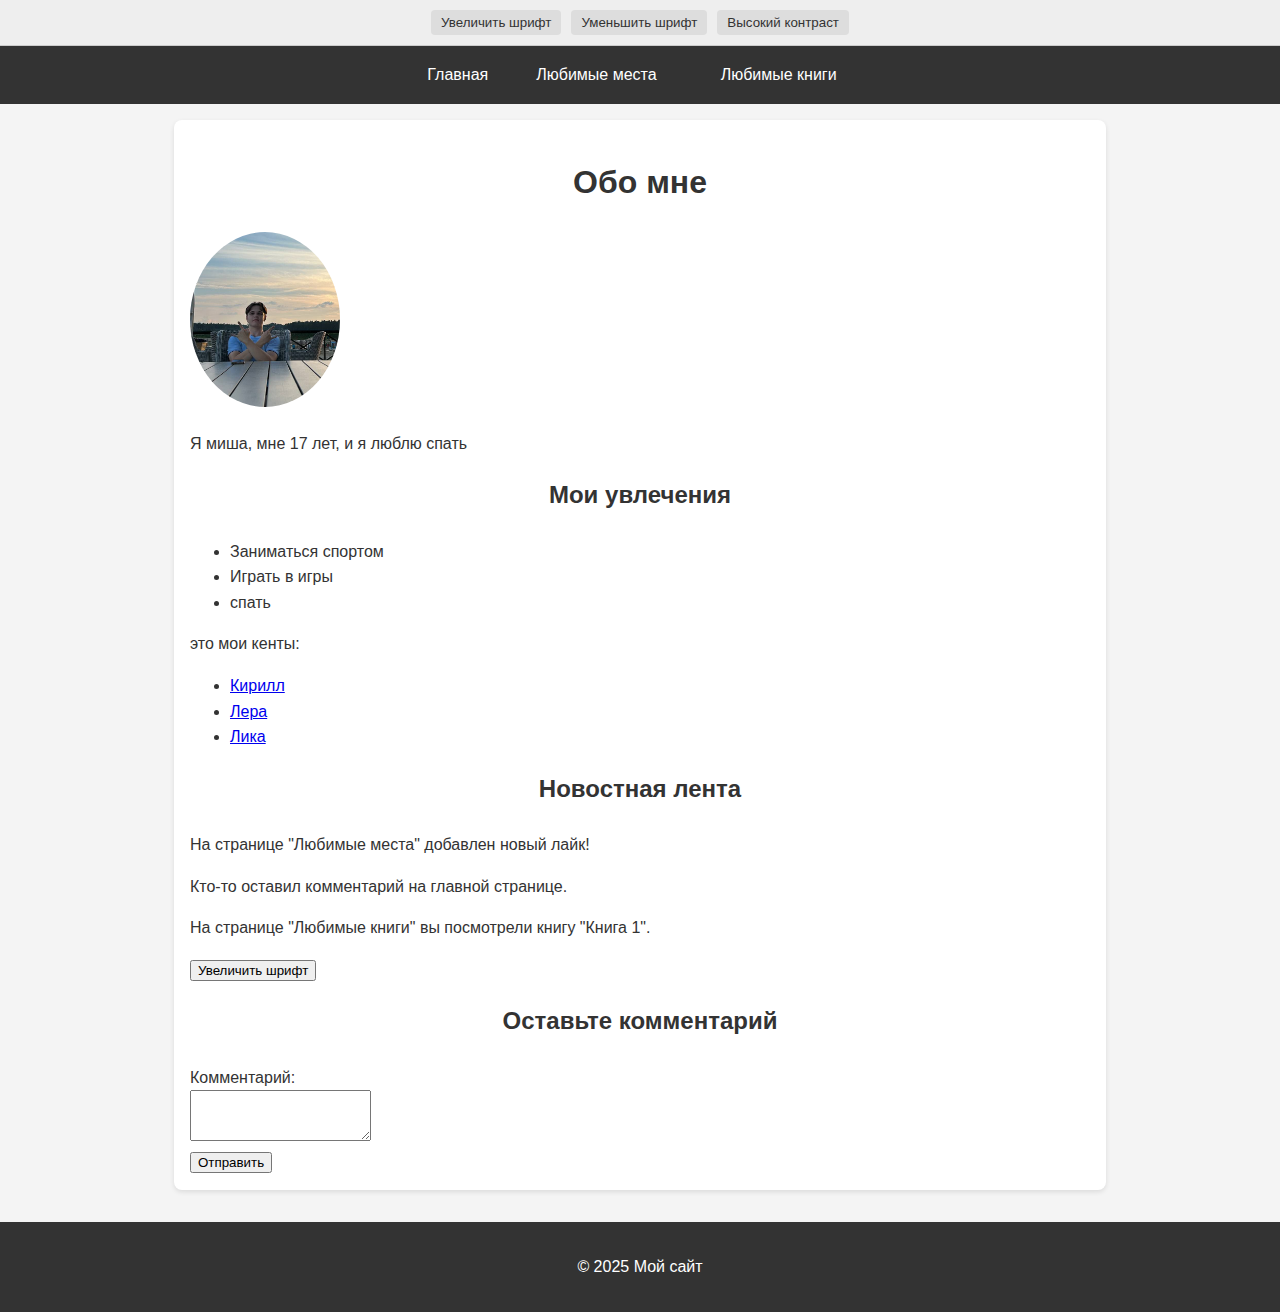
<file: index.html>
<!DOCTYPE html>
<html lang="ru">
<head>
    <meta charset="UTF-8">
    <meta name="viewport" content="width=device-width, initial-scale=1.0">
    <title>Главная страница</title>
    <link rel="stylesheet" href="style.css">
</head>
<body>

    <div class="accessibility-nav">
        <button id="increase-font">Увеличить шрифт</button>
        <button id="decrease-font">Уменьшить шрифт</button>
        <button id="toggle-contrast">Высокий контраст</button>
    </div>
    <header>
        <nav>
            <ul>
                <li>Главная</li>
                <li><a href="places.html">Любимые места</a></li>
                <li><a href="books.html">Любимые книги</a></li>
            </ul>
        </nav>
    </header>

    <main>
        <h1>Обо мне</h1>
        <h8><img src="pic/z.png" alt="Мое фото" class="profile-photo"></h8>
        <p>Я миша, мне 17 лет, и я люблю спать</p>

        <h2>Мои увлечения</h2>
        <ul>
            <li>Заниматься спортом</li>
            <li>Играть в игры</li>
            <li>спать</li>
        </ul>

        <p>это мои кенты:</p>
        <ul>
            <li><a href="https://t.me/winderlav">Кирилл</a></li>
            <li><a href="https://t.me/lerkavvl">Лера</a></li>
            <li><a href="https://t.me/likallk">Лика</a></li>
        </ul>

        <h2>Новостная лента</h2>
        <div id="news-feed">
            <!-- Здесь будет автоматически добавляться информация с других страниц -->
        </div>
        <button id="increase-font" aria-label="Увеличить размер шрифта">Увеличить шрифт</button>
        <h2>Оставьте комментарий</h2>
        <form id="comment-form">
            <label for="comment">Комментарий:</label><br>
            <textarea id="comment" rows="3"></textarea><br>
            <button type="submit">Отправить</button>
        </form>
    </main>

    <footer>
        <p>© 2025 Мой сайт</p>
    </footer>

    <script src="app.js"></script>
</body>
</html>
</file>
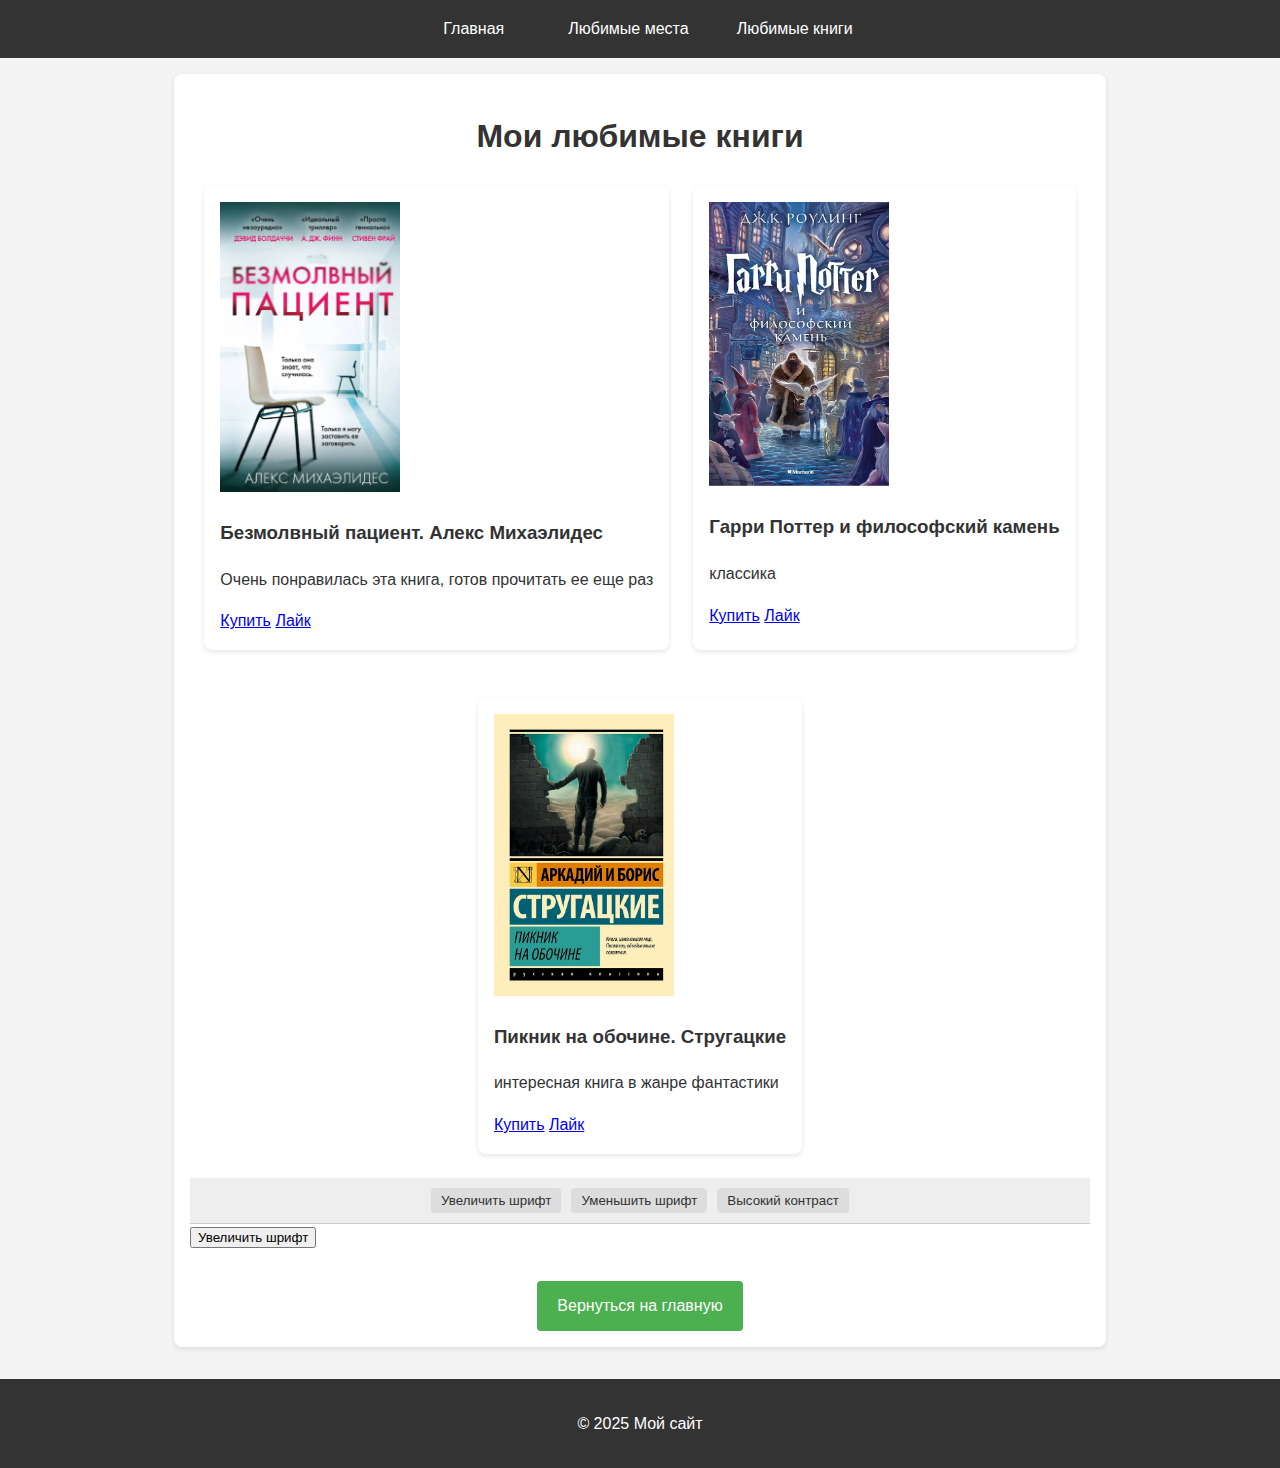
<file: books.html>
<!DOCTYPE html>
<html lang="ru">
<head>
    <meta charset="UTF-8">
    <meta name="viewport" content="width=device-width, initial-scale=1.0">
    <title>Мои любимые книги</title>
    <link rel="stylesheet" href="style.css">
</head>
<body>

    <header>
        <nav>
            <ul>
                <li><a href="index.html">Главная</a></li>
                <li><a href="places.html">Любимые места</a></li>
                <li>Любимые книги</li>
            </ul>
        </nav>
    </header>

    <main>
        <h1>Мои любимые книги</h1>

        <div class="books-flex">
            <div class="card book">
                <img src="pic/Снимок экрана (11).png" alt="Обложка Безмолвный пациент">
                <h3>Безмолвный пациент. Алекс Михаэлидес</h3>
                <p>Очень понравилась эта книга, готов прочитать ее еще раз</p>
                <a href="https://www.chitai-gorod.ru/product/bezmolvnyy-pacient-2712955?ysclid=ma0w9vz1kn65709439" target="_blank">Купить</a>
                <a href="#" class="like-button" data-book="book1">Лайк</a>
            </div>

            <div class="card book">
                <img src="pic/harry.png" alt="Обложка Гарри Поттер">
                <h3>Гарри Поттер и философский камень</h3>
                <p>классика </p>
                <a href="https://www.chitai-gorod.ru/product/garri-potter-i-filosofskiy-kamen-2405917" target="_blank">Купить</a>
                <a href="#" class="like-button" data-book="book2">Лайк</a>
            </div>

            <div class="card book">
                <img src="pic/piknik.png" alt="Обложка Пикник на обочине">
                <h3>Пикник на обочине. Стругацкие</h3>
                <p>интересная книга в жанре фантастики</p>
                <a href="https://www.chitai-gorod.ru/product/piknik-na-obochine-2467382" target="_blank">Купить</a>
                <a href="#" class="like-button" data-book="book3">Лайк</a>
            </div>
        </div>

        <div class="accessibility-nav">
            <button id="increase-font">Увеличить шрифт</button>
            <button id="decrease-font">Уменьшить шрифт</button>
            <button id="toggle-contrast">Высокий контраст</button>
        </div>
        <button id="increase-font" aria-label="Увеличить размер шрифта">Увеличить шрифт</button>
        <a href="index.html" class="back-button">Вернуться на главную</a>
    </main>

    <footer>
        <p>© 2025 Мой сайт</p>
    </footer>

    <script src="app.js"></script>
</body>
</html>
</file>
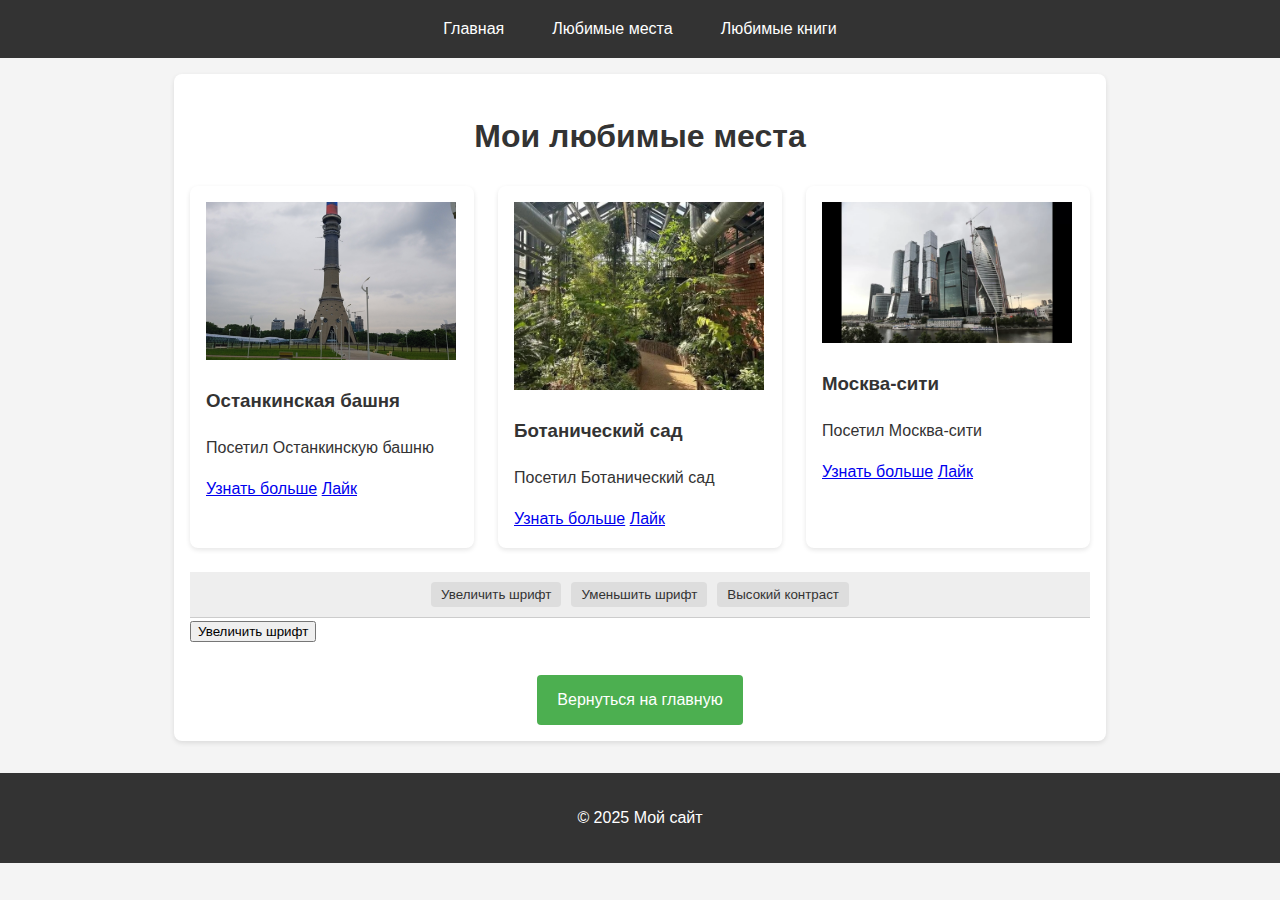
<file: places.html>
<!DOCTYPE html>
<html lang="ru">
<head>
    <meta charset="UTF-8">
    <meta name="viewport" content="width=device-width, initial-scale=1.0">
    <title>Мои любимые места</title>
    <link rel="stylesheet" href="style.css">
</head>
<body>

    <header>
        <nav>
            <ul>
                <li><a href="index.html">Главная</a></li>
                <li>Любимые места</li>
                <li><a href="books.html">Любимые книги</a></li>
            </ul>
        </nav>
    </header>

    <main>
        <h1>Мои любимые места</h1>

        <div class="places-grid">
            <div class="card place">
                <img src="pic/башня.png" alt="Останкинская башня">
                <h3>Останкинская башня</h3>
                <p>Посетил Останкинскую башню</p>
                <a href="https://yandex.ru/maps/-/CHfqNPIG" target="_blank">Узнать больше</a>
                <a href="#" class="like-button" data-place="place1">Лайк</a>
            </div>

            <div class="card place">
                <img src="pic/sad.png" alt="Ботанический сад">
                <h3>Ботанический сад</h3>
                <p>Посетил Ботанический сад</p>
                <a href="https://yandex.ru/maps/-/CHfqNPIG" target="_blank">Узнать больше</a>
                <a href="#" class="like-button" data-place="place2">Лайк</a>
            </div>

            <div class="card place">
                <img src="pic/москва-сити.png" alt="Москва-сити">
                <h3>Москва-сити</h3>
                <p>Посетил Москва-сити</p>
                <a href="https://yandex.ru/maps/-/CHfqVQ17" target="_blank">Узнать больше</a>
                <a href="#" class="like-button" data-place="place3">Лайк</a>
            </div>
        </div>
        <div class="accessibility-nav">
            <button id="increase-font">Увеличить шрифт</button>
            <button id="decrease-font">Уменьшить шрифт</button>
            <button id="toggle-contrast">Высокий контраст</button>
        </div>
        <button id="increase-font" aria-label="Увеличить размер шрифта">Увеличить шрифт</button>
        
        <a href="index.html" class="back-button">Вернуться на главную</a>
    </main>

    <footer>
        <p>© 2025 Мой сайт</p>
    </footer>

    <script src="app.js"></script>
</body>
</html>
</file>
<file: style.css>
/* Общие стили */
body {
    font-family: sans-serif;
    margin: 0;
    padding: 0;
    background-color: #f4f4f4;
    color: #333;
    line-height: 1.6;
  }
  
  /* Шапка сайта */
  header {
    background-color: #333;
    color: #fff;
    padding: 1rem 0;
    text-align: center;
  }
  
  nav ul {
    list-style: none;
    padding: 0;
    margin: 0;
    display: flex;
    justify-content: center;
  }
  
  nav li {
    margin: 0 1rem;
  }
  
  nav a {
    color: #fff;
    text-decoration: none;
    padding: 0.5rem 1rem;
    border-radius: 4px;
    transition: background-color 0.2s ease;
  }
  
  nav a:hover {
    background-color: #555;
  }
  
  /* Основной контент */
  main {
    padding: 1rem;
    margin: 1rem auto;
    max-width: 900px;
    background-color: #fff;
    border-radius: 8px;
    box-shadow: 0 2px 5px rgba(0, 0, 0, 0.1);
  }
  
  h1, h2 {
    text-align: center;
    color: #333;
    margin-bottom: 1.5rem;
  }
  
  /* Кнопка "Вернуться на главную" */
  .back-button {
    display: block;
    margin-top: 2rem;
    padding: 0.75rem 1.25rem;
    background-color: #4CAF50;
    color: white;
    text-decoration: none;
    border-radius: 4px;
    text-align: center;
    transition: background-color 0.2s ease;
    width: fit-content;
    margin-left: auto;
    margin-right: auto;
  }
  
  .back-button:hover {
    background-color: #3e8e41;
  }
  
  /* Подвал */
  footer {
    text-align: center;
    padding: 1rem;
    background-color: #333;
    color: white;
    margin-top: 2rem;
  }
  
  /* Общие стили для карточек (книги/места) */
  .card {
      background-color: #fff;
      border-radius: 8px;
      box-shadow: 0 2px 5px rgba(0, 0, 0, 0.1);
      margin-bottom: 1.5rem;
      padding: 1rem;
  }
  
  /* Карточки мест */
  .places-grid {
      display: grid;
      grid-template-columns: repeat(auto-fit, minmax(280px, 1fr));
      gap: 1.5rem;
  }
  
  /* Стили для страницы книг */
  .books-flex {
      display: flex;
      flex-wrap: wrap;
      justify-content: center;
      gap: 1.5rem;
  }
  
  /* === НОВЫЕ СТИЛИ ДЛЯ УМЕНЬШЕНИЯ РАЗМЕРА ИЗОБРАЖЕНИЙ === */
  
  /* Главная страница - фото профиля */
  .profile-photo {
    max-width: 150px; /* Уменьшаем максимальную ширину */
    border-radius: 50%;
    height: auto; /* Чтобы высота масштабировалась пропорционально */
  }
  
  /* Страница с книгами - обложки книг */
  .book img {
    max-width: 180px; /* Уменьшаем максимальную ширину обложки */
    height: auto; /* Чтобы высота масштабировалась пропорционально */
  }
  
  /* Страница с местами - фото мест */
  .place img {
    max-width: 250px; /* Уменьшаем максимальную ширину фото места */
    height: auto; /* Чтобы высота масштабировалась пропорционально */
  }
  
  /* === КОНЕЦ НОВЫХ СТИЛЕЙ === */
  
  /* Адаптивность */
  @media (max-width: 768px) {
    .main {
        padding: 0.75rem;
    }
    nav ul {
      flex-direction: column;
    }
    nav li {
      margin: 0.5rem 0;
    }
    .places-grid, .books-flex {
      grid-template-columns: 1fr;
    }
    /* Дополнительная адаптация фото профиля, если необходимо */
    .profile-photo {
      max-width: 120px; /* Ещё уменьшаем на маленьких экранах */
    }
  }
  /* Стили для панели доступности */
.accessibility-nav {
    display: flex;
    justify-content: center;
    gap: 10px;
    padding: 10px;
    background-color: #eee;
    border-bottom: 1px solid #ccc;
  }
  
  .accessibility-nav button {
    padding: 5px 10px;
    border: none;
    border-radius: 4px;
    cursor: pointer;
    background-color: #ddd;
    color: #333;
    transition: background-color 0.2s ease;
  }
  
  .accessibility-nav button:hover {
    background-color: #ccc;
  }
  
  /* Классы для изменения внешнего вида */
  body.larger-font {
    font-size: 1.2em; /* Увеличенный размер шрифта */
  }
  
  body.high-contrast {
    background-color: black;
    color: white;
  }
  
  body.high-contrast a {
    color: lightblue; /* Подсветка ссылок */
  }
  
  body.high-contrast .accessibility-nav {
    background-color: #333;
    border-color: #555;
  }
  
  body.high-contrast .accessibility-nav button {
    background-color: #555;
    color: #fff;
  }
  
  body.high-contrast .accessibility-nav button:hover {
    background-color: #777;
  }
</file>
